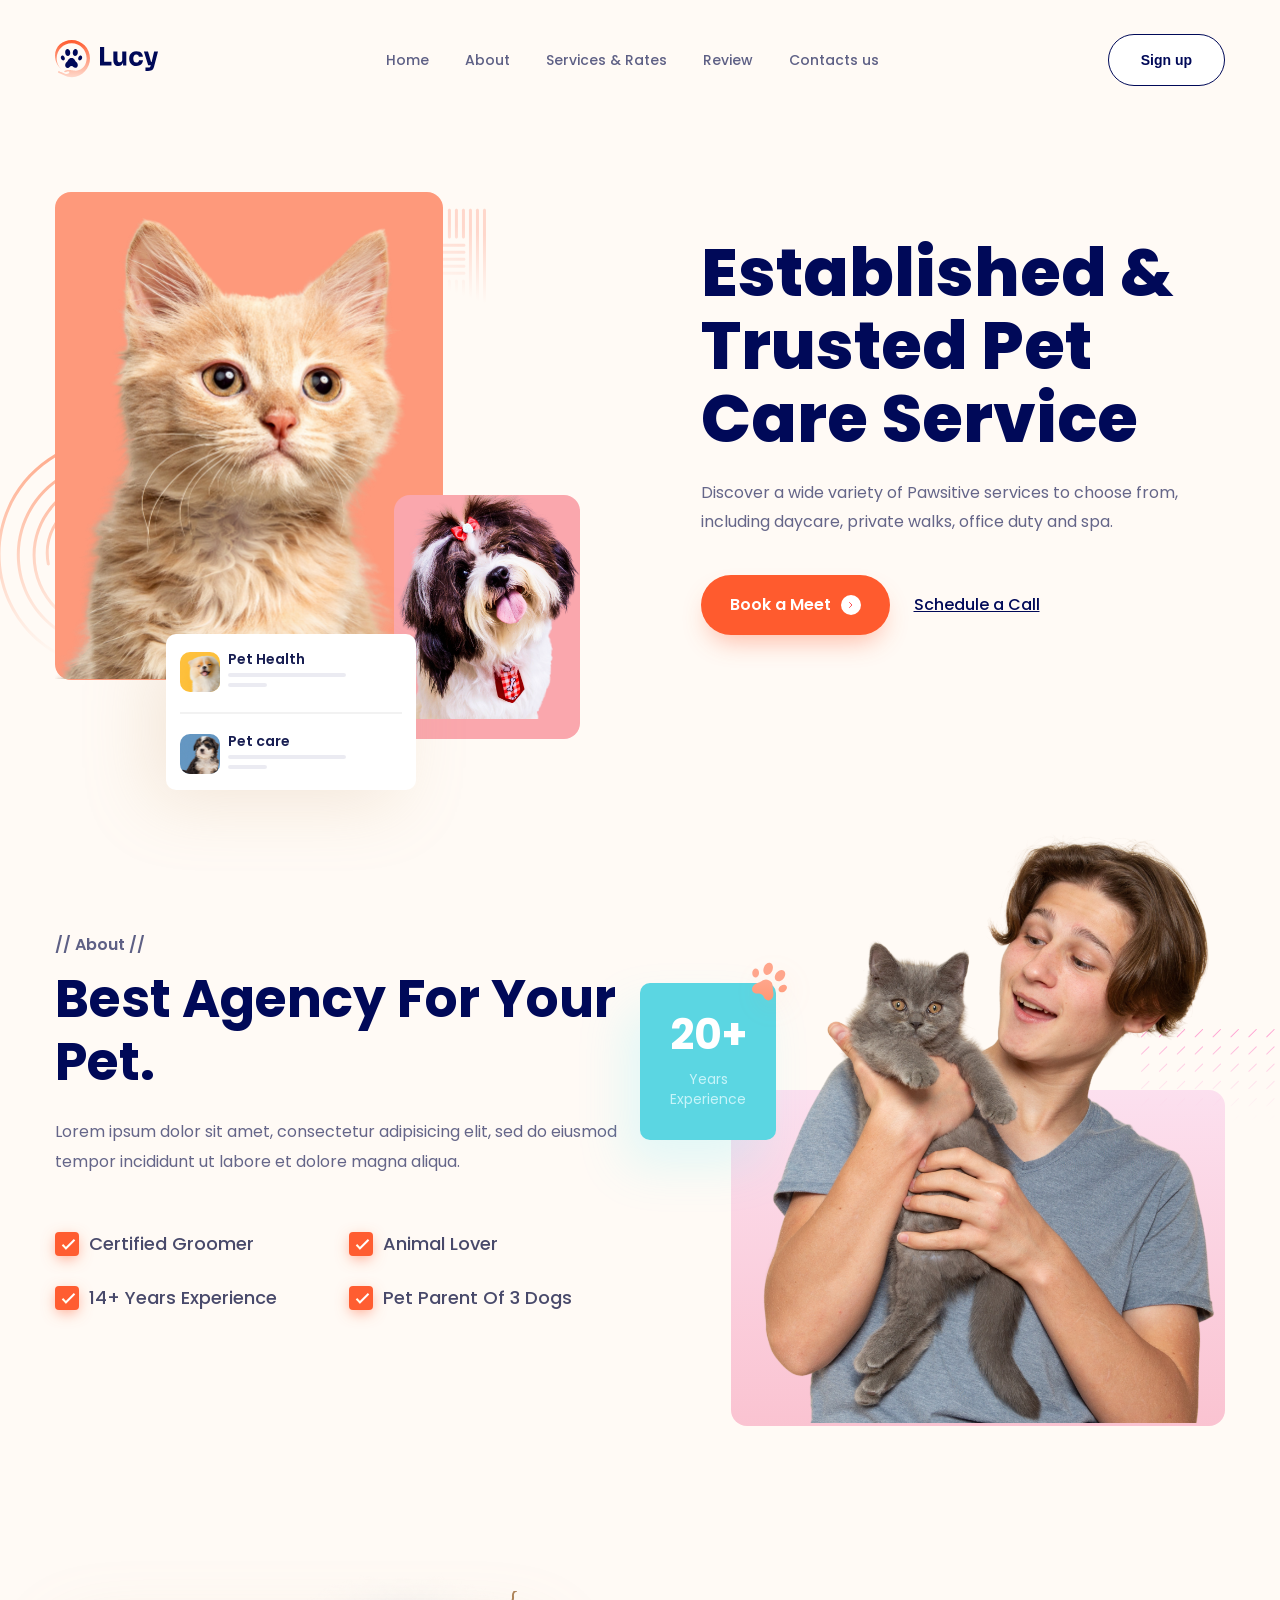
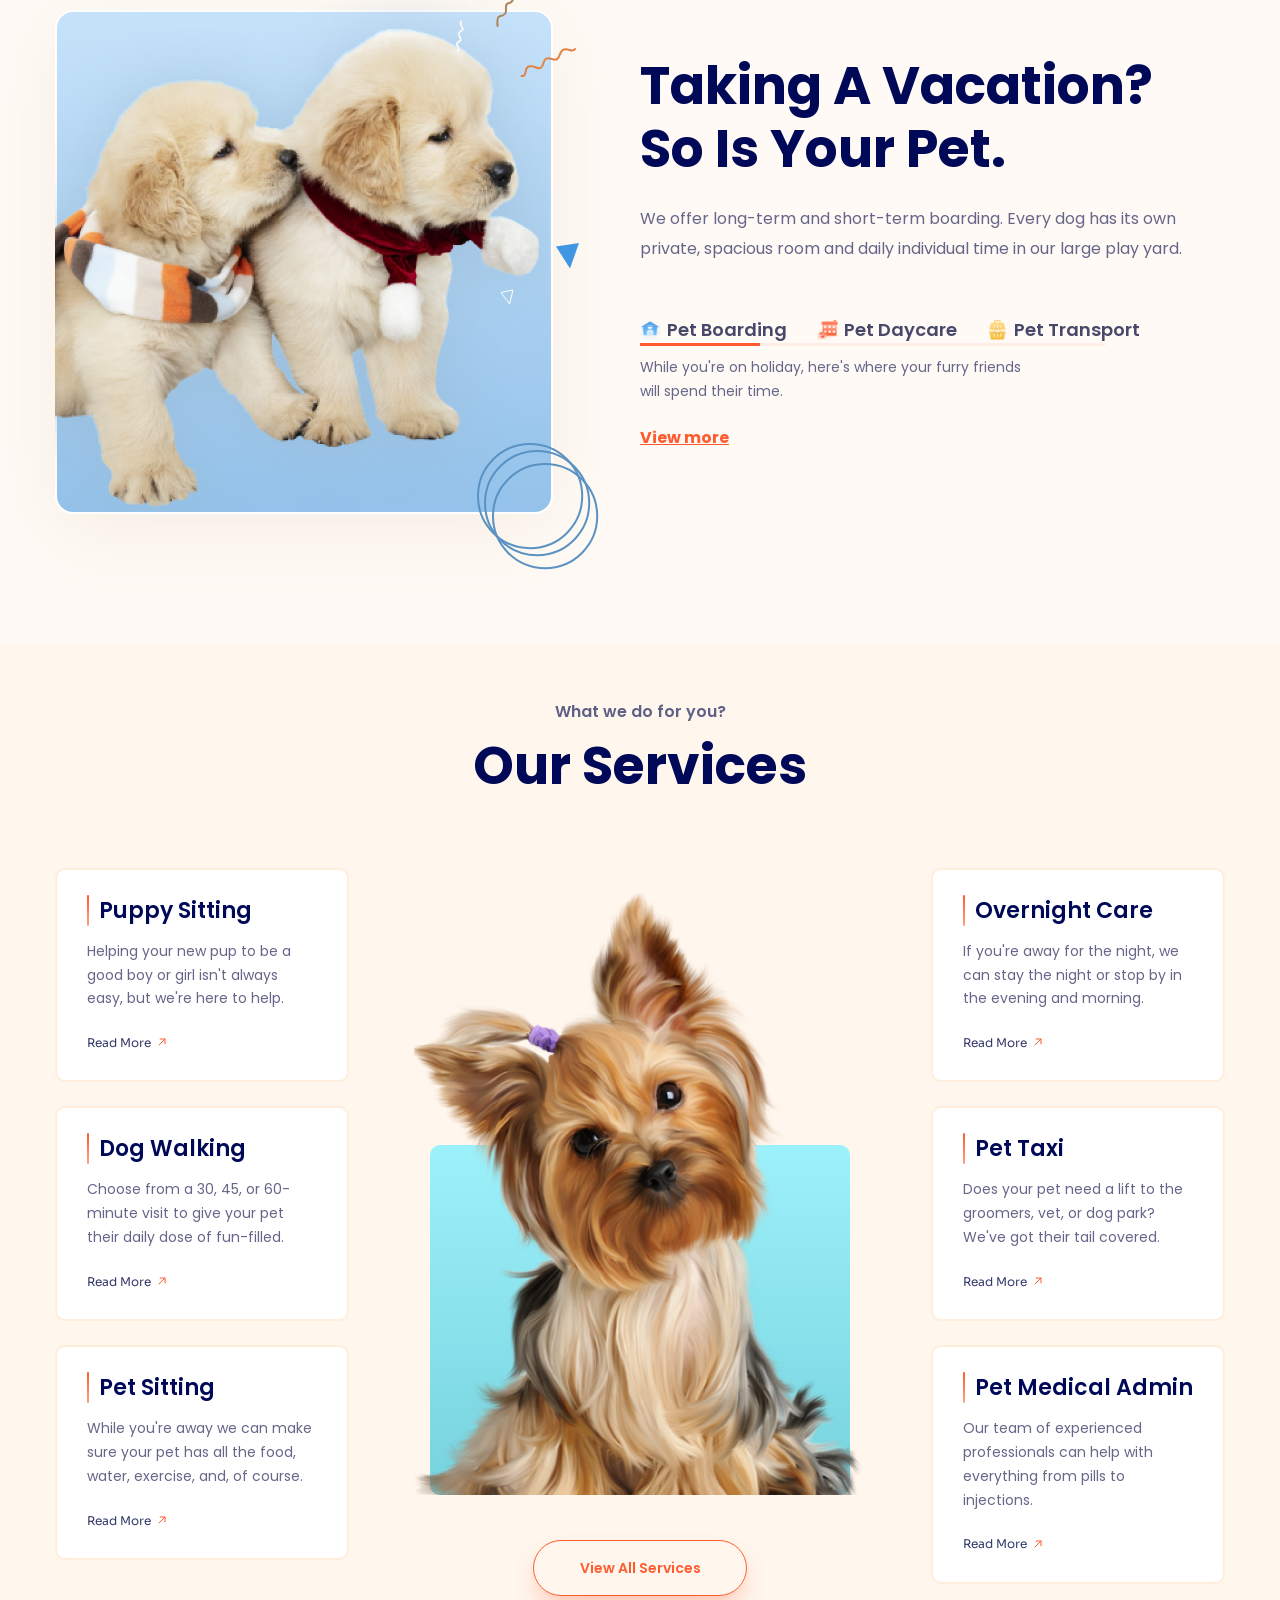
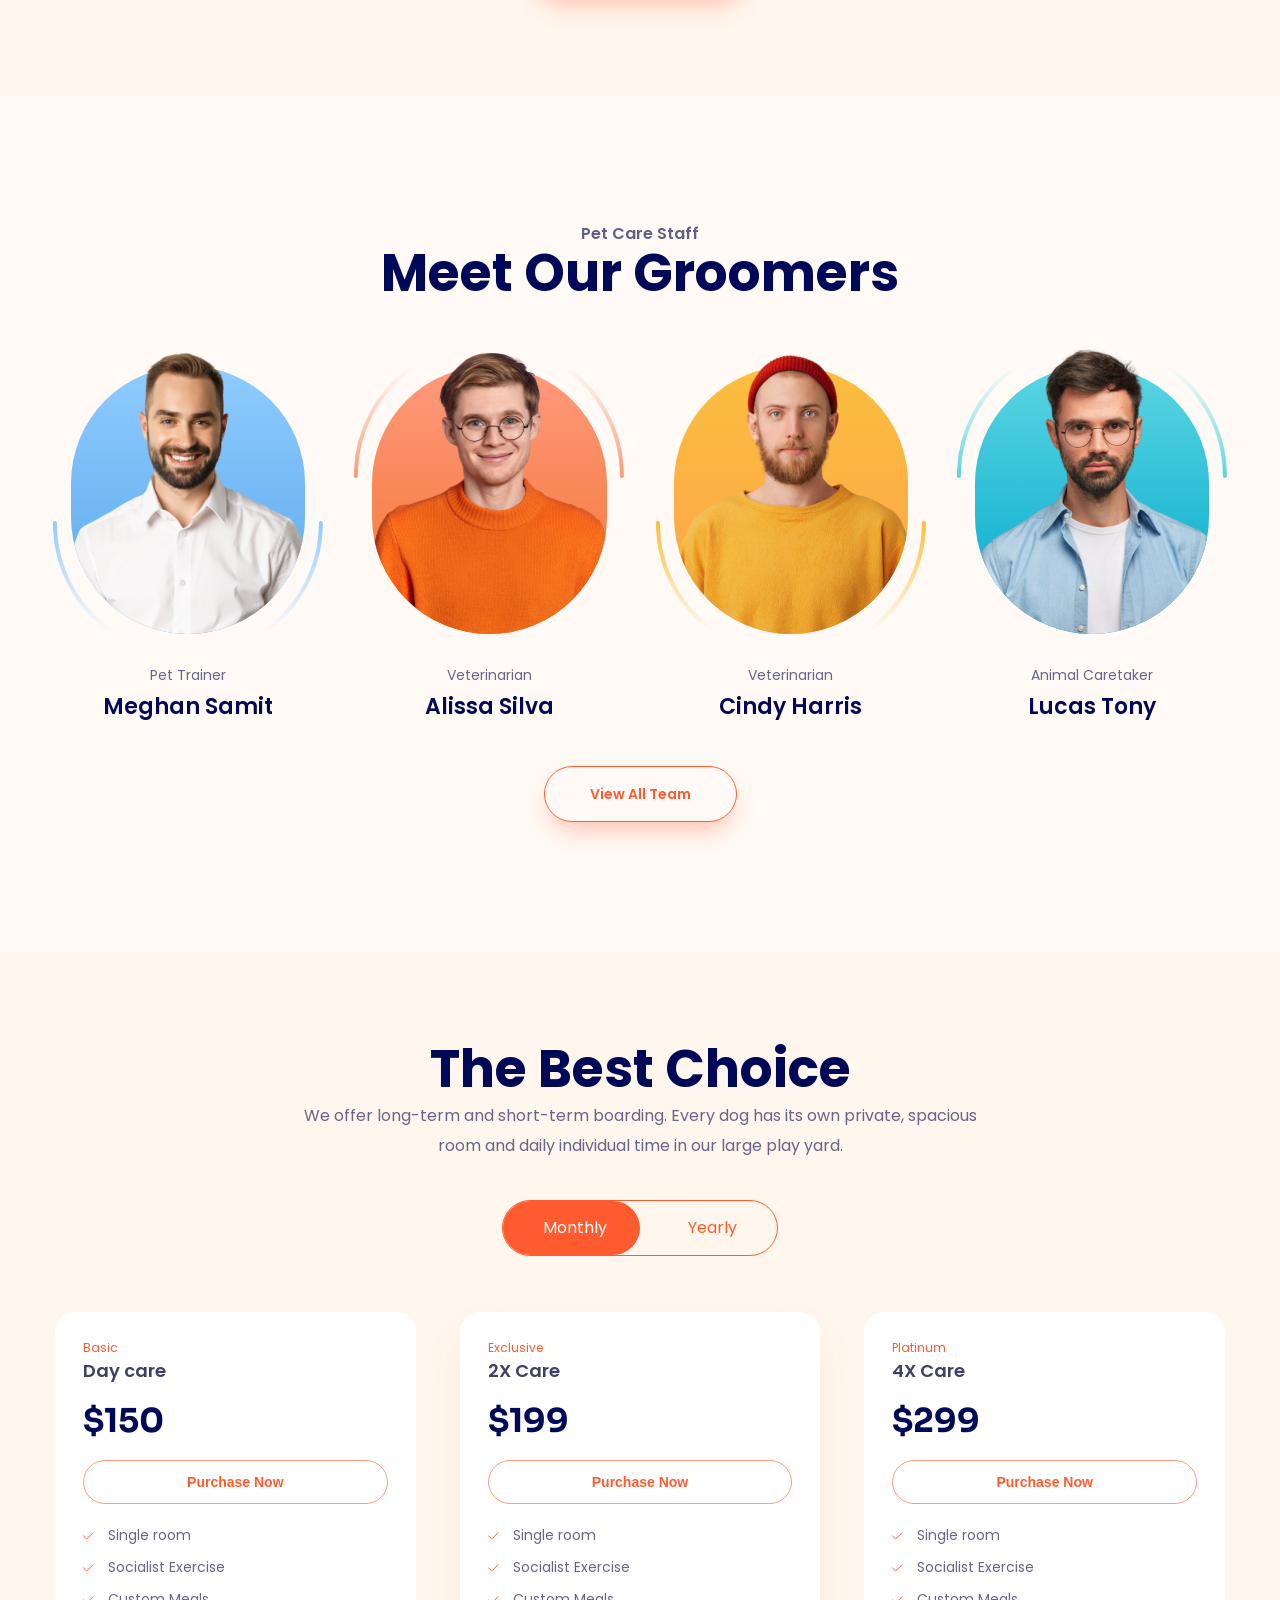
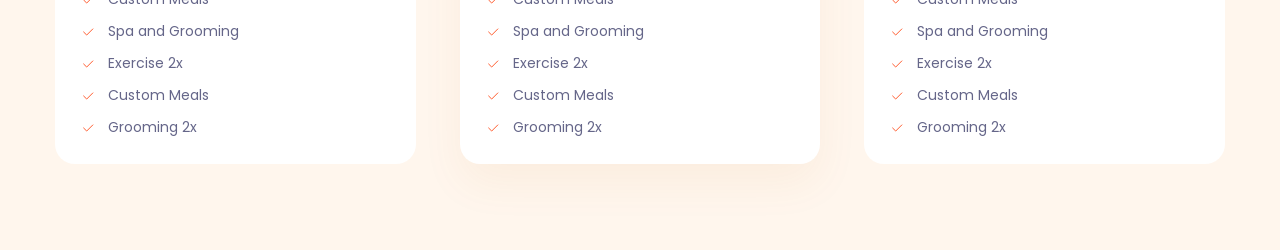
<file: index.html>
<!DOCTYPE html>
<html lang="en">

<head>
    <meta charset="UTF-8">
    <meta name="viewport" content="width=device-width, initial-scale=1.0">
    <title>Document</title>

    <!-- gg font -->
    <link rel="preconnect" href="https://fonts.googleapis.com">
    <link rel="preconnect" href="https://fonts.gstatic.com" crossorigin>
    <link
        href="https://fonts.googleapis.com/css2?family=Poppins:wght@400;500;600&family=Sora:wght@100..800&display=swap"
        rel="stylesheet">

    <link rel="stylesheet" href="assets/css/reset.css">
    <link rel="stylesheet" href="assets/css/styles.css">
</head>

<body>
    <header class="header">
        <div class="container">
            <div class="header__body">
                <div class="logo">
                    <img src="./assets/img/logo.svg" alt="">
                </div>
                <div class="navbar">
                    <ul class="navbar__list">
                        <li class="navbar__item">
                            <a href="#!" class="navbar__link">Home</a>
                        </li>
                        <li class="navbar__item">
                            <a href="#!" class="navbar__link">About</a>
                        </li>
                        <li class="navbar__item">
                            <a href="#!" class="navbar__link">Services & Rates</a>
                        </li>
                        <li class="navbar__item">
                            <a href="#!" class="navbar__link">Review</a>
                        </li>
                        <li class="navbar__item">
                            <a href="#!" class="navbar__link">Contacts us</a>
                        </li>
                    </ul>
                </div>
                <div class="header-action">
                    <button class="header-action__signup">Sign up</button>
                </div>
            </div>
        </div>
    </header>

    <section class="hero">
        <div class="container">
            <div class="hero__inner">
                <div class="hero__media">
                    <div class="hero__img-wrap">
                        <img src="./assets/img/pet-01.png" alt="" class="hero__img-large">

                        <img src="./assets/img/decor-01.svg" alt="" class="hero__decor hero__decor-left">
                        <img src="./assets/img/decor-02.svg" alt="" class="hero__decor hero__decor-right">
                    </div>

                    <div class="hero__img-wrap hero__img-wrap-small">
                        <img src="./assets/img/pet-02.png" alt="" class="hero__img-small">
                    </div>

                    <div class="hero__list">
                        <section class="hero__item">
                            <img src="./assets/img/pet-03.png" alt="" class="hero__item__thumb">
                            <div class="hero__item__info">
                                <p class="hero__item__title">Pet Health</p>
                                <div class="hero__item__skeleton"></div>
                                <div class="hero__item__skeleton" style="--width: 39px"></div>
                            </div>
                        </section>
                        <div class="hero__item__separate"></div>
                        <section class="hero__item">
                            <img src="./assets/img/pet-04.png" alt="" style="--bg-color: #6597C2"
                                class="hero__item__thumb">
                            <div class="hero__item__info">
                                <p class="hero__item__title">Pet care</p>
                                <div class="hero__item__skeleton"></div>
                                <div class="hero__item__skeleton" style="--width: 39px"></div>
                            </div>
                        </section>
                    </div>
                </div>

                <div class="hero__content">
                    <h1 class="hero__heading">Established &
                        Trusted Pet
                        Care Service</h1>
                    <p class="hero__desc">
                        Discover a wide variety of Pawsitive services to choose from, including daycare, private walks,
                        office duty and spa.
                    </p>
                    <div class="hero__action">
                        <div class="hero__book">
                            <a href="#!" class="hero__book__link">Book a Meet</a>
                            <span class="hero__book__arrow">

                                <svg width="5" height="6" viewBox="0 0 5 6" fill="none"
                                    xmlns="http://www.w3.org/2000/svg">
                                    <path d="M1.48584 0.5L3.98584 3L1.48584 5.5" stroke="#FD5056" stroke-linecap="round"
                                        stroke-linejoin="round"></path>
                                </svg>
                            </span>
                        </div>

                        <a href="#!" class="hero__call">Schedule a Call</a>
                    </div>
                </div>
            </div>
        </div>
    </section>

    <section class="about">
        <div class="container">
            <div class="about__inner">
                <div class="about__content">
                    <section class="about__content">
                        <p class="about__label">// About //</p>
                        <h5 class="about__heading">Best Agency For
                            Your Pet.</h5>
                        <p class="about__desc">Lorem ipsum dolor sit amet, consectetur adipisicing elit, sed do eiusmod
                            tempor incididunt ut labore et dolore magna aliqua.</p>
                        <div class="about__list">
                            <span class="about__check-item">Certified Groomer</span>
                            <span class="about__check-item">Animal Lover</span>
                            <span class="about__check-item">14+ Years Experience</span>
                            <span class="about__check-item">Pet Parent Of 3 Dogs</span>
                        </div>
                    </section>
                </div>
                <div class="about__media">
                    <div class="about__card">
                        <p class="about__card__title">20+</p>
                        <p class="about__card__desc">Years Experience</p>
                    </div>
                    <figure class="about__img-wrap">
                        <img src="./assets/img/about-01.png" alt="" class="about__img">
                    </figure>
                    <img src="./assets/img/about-decor-02.svg" alt="" class="about__media-decor">
                    <img src="./assets/img/about-decor-01.svg" alt="" class="about__card-decor">
                </div>

                <div class="about__media">
                    <figure class="about__img-wrap about__img-wrap-buttom">
                        <img src="./assets/img/about-02.png" alt="" class="about__img">

                        <div>
                            <img src="./assets/img/about-decor-03.svg" alt="" class="about__decor-img">
                            <img src="./assets/img/about-decor-04.svg" alt="" class="about__decor-img">
                            <img src="./assets/img/about-decor-05.svg" alt="" class="about__decor-img">
                            <img src="./assets/img/about-decor-06.svg" alt="" class="about__decor-img">
                            <img src="./assets/img/about-decor-07.svg" alt="" class="about__decor-img">
                            <img src="./assets/img/about-decor-08.svg" alt="" class="about__decor-img">
                            <img src="./assets/img/about-decor-08.svg" alt="" class="about__decor-img">
                            <img src="./assets/img/about-decor-08.svg" alt="" class="about__decor-img">
                        </div>
                    </figure>
                </div>

                <div class="about__content">
                    <h5 class="about__heading">Taking A Vacation?
                        So Is Your Pet.</h5>
                    <p class="about__desc">We offer long-term and short-term boarding. Every dog has its own private,
                        spacious room and daily individual time in our large play yard.</p>


                    <div class="about__tabs">
                        <input type="radio" id="about__tab1" name="about__tab-radio" class="about__tab-radio" checked>
                        <label for="about__tab1" class="about__tab">
                            <img src="./assets/icons/home.png" alt="" class="about__icon">
                            <span class="about__tab-title">Pet Boarding</span>
                        </label>
                        <input type="radio" id="about__tab2" name="about__tab-radio" class="about__tab-radio">
                        <label for="about__tab2" class="about__tab">
                            <img src="./assets/icons/heath.png" alt="" class="about__icon">
                            <span class="about__tab-title">Pet Daycare</span>
                        </label>
                        <input type="radio" id="about__tab3" name="about__tab-radio" class="about__tab-radio">
                        <label for="about__tab3" class="about__tab">
                            <img src="./assets/icons/bag.png" alt="" class="about__icon">
                            <span class="about__tab-title">Pet Transport</span>
                        </label>
                        <div class="about__indicator"></div>
                        <div class="about__indicator-decor"></div>

                        <div class="about__tab-content">
                            <div class="about__tab-content-item">
                                <p class="about__tab-content-item__desc">
                                    While you're on holiday, here's where your furry friends will spend their time.
                                </p>
                            </div>
                            <div class="about__tab-content-item">
                                <p class="about__tab-content-item__desc">
                                    Pet daycare provides a fun environment for pets to socialize. Experienced caretakers
                                    ensure they are safe and happy.
                                </p>
                            </div>
                            <div class="about__tab-content-item">
                                <p class="about__tab-content-item__desc">
                                    Reliable pet transport services to take your pet anywhere safely.
                                    Comfort and security guaranteed.
                                </p>
                            </div>
                        </div>
                    </div>

                    <a href="#!" class="about__view-more">View more</a>

                </div>
            </div>
        </div>
    </section>

    <section class="service">
        <div class="container">
            <p class="service__desc">What we do for you?</p>
            <h5 class="service__heading">Our Services</h5>
            <div class="service__grid">
                <div class="service__column">
                    <!-- Service item 1 -->
                    <article class="service-item">
                        <h3>
                            <a href="#!" class="service-item__heading">
                                Puppy Sitting
                            </a>
                        </h3>
                        <p class="service-item__desc">
                            Helping your new pup to be a good boy or
                            girl isn't always easy, but we're here to
                            help.
                        </p>
                        <a href="#!" class="service-item__more">
                            Read More
                        </a>
                    </article>

                    <!-- Service item 2 -->
                    <article class="service-item">
                        <h3>
                            <a href="#!" class="service-item__heading">
                                Dog Walking
                            </a>
                        </h3>
                        <p class="service-item__desc">
                            Choose from a 30, 45, or 60-minute visit to
                            give your pet their daily dose of
                            fun-filled.
                        </p>
                        <a href="#!" class="service-item__more">
                            Read More
                        </a>
                    </article>

                    <!-- Service item 3 -->
                    <article class="service-item">
                        <h3>
                            <a href="#!" class="service-item__heading">
                                Pet Sitting
                            </a>
                        </h3>
                        <p class="service-item__desc">
                            While you're away we can make sure your pet
                            has all the food, water, exercise, and, of
                            course.
                        </p>
                        <a href="#!" class="service-item__more">
                            Read More
                        </a>
                    </article>
                </div>

                <div class="service__column">
                    <figure class="service__media">
                        <img src="./assets/img/service-01.png" alt="" class="service__img">
                    </figure>
                    <div class="service__cta-wrap">
                        <a href="#!" class="btn service__cta btn-4">
                            <span>View All Services</span>
                        </a>
                    </div>
                </div>

                <div class="service__column">
                    <!-- Service item 4 -->
                    <article class="service-item">
                        <h3>
                            <a href="#!" class="service-item__heading">
                                Overnight Care
                            </a>
                        </h3>
                        <p class="service-item__desc">
                            If you're away for the night, we can stay
                            the night or stop by in the evening and
                            morning.
                        </p>
                        <a href="#!" class="service-item__more">
                            Read More
                        </a>
                    </article>

                    <!-- Service item 5 -->
                    <article class="service-item">
                        <h3>
                            <a href="#!" class="service-item__heading">
                                Pet Taxi
                            </a>
                        </h3>
                        <p class="service-item__desc">
                            Does your pet need a lift to the groomers,
                            vet, or dog park? We've got their tail
                            covered.
                        </p>
                        <a href="#!" class="service-item__more">
                            Read More
                        </a>
                    </article>

                    <!-- Service item 6 -->
                    <article class="service-item">
                        <h3>
                            <a href="#!" class="service-item__heading">
                                Pet Medical Admin
                            </a>
                        </h3>
                        <p class="service-item__desc">
                            Our team of experienced professionals can
                            help with everything from pills to
                            injections.
                        </p>
                        <a href="#!" class="service-item__more">
                            Read More
                        </a>
                    </article>
                </div>
            </div>
        </div>
    </section>

    <!-- Staff -->
    <section class="staff">
        <div class="container">
            <p class="staff__desc">Pet Care Staff</p>
            <h2 class="section-heading staff__heading">
                Meet Our Groomers
            </h2>

            <div class="staff__list">
                <!-- Staff item 1 -->
                <article class="staff-item">
                    <figure class="staff-item__img-wrap">
                        <img src="./assets/img/staff-01.png" alt="" class="staff-item__img" />
                    </figure>
                    <p class="staff-item__title">Pet Trainer</p>
                    <h3 class="staff-item__name">Meghan Samit</h3>
                </article>

                <!-- Staff item 2 -->
                <article class="staff-item">
                    <figure class="staff-item__img-wrap">
                        <img src="./assets/img/staff-02.png" alt="" class="staff-item__img" />
                    </figure>
                    <p class="staff-item__title">Veterinarian</p>
                    <h3 class="staff-item__name">Alissa Silva</h3>
                </article>

                <!-- Staff item 3 -->
                <article class="staff-item">
                    <figure class="staff-item__img-wrap">
                        <img src="./assets/img/staff-03.png" alt="" class="staff-item__img" />
                    </figure>
                    <p class="staff-item__title">Veterinarian</p>
                    <h3 class="staff-item__name">Cindy Harris</h3>
                </article>

                <!-- Staff item 4 -->
                <article class="staff-item">
                    <figure class="staff-item__img-wrap">
                        <img src="./assets/img/staff-04.png" alt="" class="staff-item__img" />
                    </figure>
                    <p class="staff-item__title">Animal Caretaker</p>
                    <h3 class="staff-item__name">Lucas Tony</h3>
                </article>
            </div>

            <div class="staff__cta-wrap">
                <a href="#!" class="btn staff__cta btn-4" >
                    <span>View All Team</span>
                </a>
            </div>
        </div>
    </section>

    <!-- Pricing -->
    <section class="pricing">
        <div class="container pricing__container">
            <h2 class="pricing__heading">
                The Best Choice
            </h2>
            <p class="pricing__desc">
                We offer long-term and short-term boarding. Every dog
                has its own private, spacious room and daily individual
                time in our large play yard.
            </p>

            <div class="pricing__switch-wrap">
                <div class="pricing__switch">
                    <input type="checkbox" id="pricing-switch" class="pricing__switch-input" checked hidden>
                    <label for="pricing-switch" class="pricing__switch-label">
                        <span class="pricing__switch-value">Monthly</span>
                        <span class="pricing__switch-value">Yearly</span>
                    </label>
                </div>
            </div>

            <div class="pricing__list">
                <!-- Pricing item 1 -->
                <article class="pricing-item">
                    <p class="pricing-item__type">Basic</p>
                    <h3 class="pricing-item__heading">Day care</h3>
                    <p class="pricing-item__price">$150</p>
                    <button class="btn pricing-item__btn">
                        Purchase Now
                    </button>
                    <ul class="pricing-item__list">
                        <li class="pricing-item__item">Single room</li>
                        <li class="pricing-item__item">
                            Socialist Exercise
                        </li>
                        <li class="pricing-item__item">Custom Meals</li>
                        <li class="pricing-item__item">
                            Spa and Grooming
                        </li>
                        <li class="pricing-item__item">Exercise 2x</li>
                        <li class="pricing-item__item">Custom Meals</li>
                        <li class="pricing-item__item">Grooming 2x</li>
                    </ul>
                </article>

                <!-- Pricing item 2 -->
                <article class="pricing-item pricing-item--active">
                    <p class="pricing-item__type">Exclusive</p>
                    <h3 class="pricing-item__heading">2X Care</h3>
                    <p class="pricing-item__price">$199</p>
                    <button class="btn btn--primary pricing-item__btn">
                        Purchase Now
                    </button>
                    <ul class="pricing-item__list">
                        <li class="pricing-item__item">Single room</li>
                        <li class="pricing-item__item">
                            Socialist Exercise
                        </li>
                        <li class="pricing-item__item">Custom Meals</li>
                        <li class="pricing-item__item">
                            Spa and Grooming
                        </li>
                        <li class="pricing-item__item">Exercise 2x</li>
                        <li class="pricing-item__item">Custom Meals</li>
                        <li class="pricing-item__item">Grooming 2x</li>
                    </ul>
                </article>

                <!-- Pricing item 3 -->
                <article class="pricing-item">
                    <p class="pricing-item__type">Platinum</p>
                    <h3 class="pricing-item__heading">4X Care</h3>
                    <p class="pricing-item__price">$299</p>
                    <button class="btn pricing-item__btn">
                        Purchase Now
                    </button>
                    <ul class="pricing-item__list">
                        <li class="pricing-item__item">Single room</li>
                        <li class="pricing-item__item">
                            Socialist Exercise
                        </li>
                        <li class="pricing-item__item">Custom Meals</li>
                        <li class="pricing-item__item">
                            Spa and Grooming
                        </li>
                        <li class="pricing-item__item">Exercise 2x</li>
                        <li class="pricing-item__item">Custom Meals</li>
                        <li class="pricing-item__item">Grooming 2x</li>
                    </ul>
                </article>
            </div>
        </div>
    </section>
    <!-- <script src="./assets/js/script.js"></script> -->
</body>

</html>
</file>
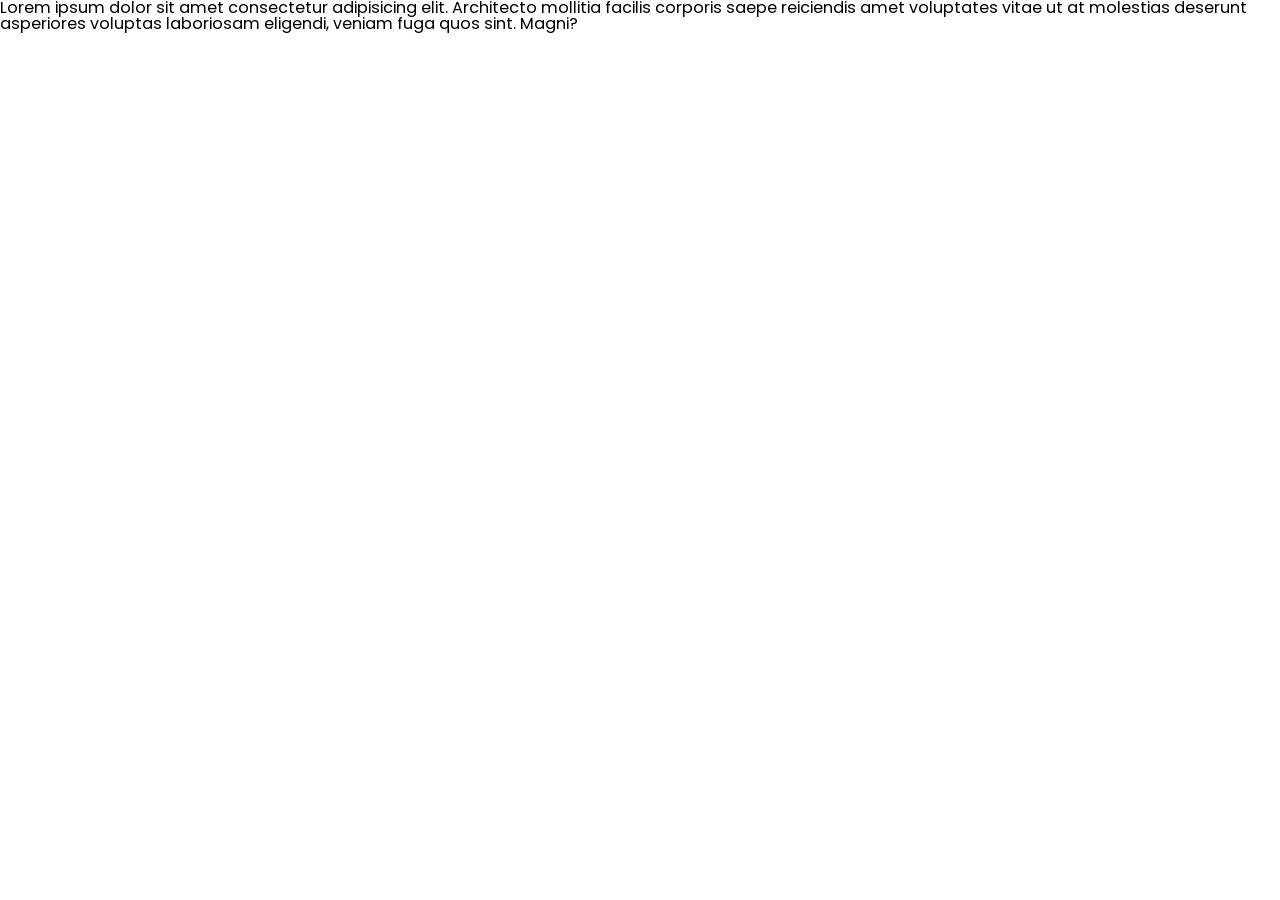
<file: estate-landing-page/index.html>
<!DOCTYPE html>
<html lang="en">
    <head>
        <meta charset="UTF-8" />
        <meta name="viewport" content="width=device-width, initial-scale=1.0" />
        <title>Document</title>
        <link rel="stylesheet" href="./assets/css/reset.css" />
        <link rel="stylesheet" href="./assets/fonts/stylesheet.css" />
        <link rel="stylesheet" href="./assets/css/styles.css" />
    </head>
    <body>
        <p>
            Lorem ipsum dolor sit amet consectetur adipisicing elit. Architecto
            mollitia facilis corporis saepe reiciendis amet voluptates vitae ut
            at molestias deserunt asperiores voluptas laboriosam eligendi,
            veniam fuga quos sint. Magni?
        </p>
    </body>
</html>
</file>
<file: assets/css/styles.css>
* {
    box-sizing: border-box;
}

:root {
    --heading-color: #000958;
    /* --heading-primary:  */
    --heading-secondary: #48496A;
    --text-body: #656689;
}

body {
    font-size: 1.6rem;
    font-family: "Poppins", serif;
    background: #fffaf5;
}

html {
    font-size: 62.5%;
}

a {
    text-decoration: none;
}

.container {
    width: 1170px;
    margin: 0 auto;
    max-width: calc(100% - 48px);
}

.btn {
    --height: 56px;

    display: inline-flex;
    align-items: center;
    justify-content: center;
    min-width: 130px;
    height: var(--height);
    line-height: var(--height);
    border: 1px solid rgb(0, 9, 88, 0.7);
    border-radius: 99px;
    font-weight: 600;
    font-size: 1.4rem;
    text-align: center;
    color: #000958;
}

.btn:hover {
    opacity: 0.9;
    cursor: pointer;
}

.btn-4 {
    position: relative;
    box-shadow: 0px 13px 26px -8px rgba(255, 91, 46, 0.42);
    overflow: hidden;
}

.btn-4 span {
    position: relative;
    z-index: 1;
    transition: color 0.5s;
}

.btn-4::after {
    content: '';
    position: absolute;
    top: 0;
    right: 0;
    bottom: 0;
    width: 0;
    background: currentColor;
    transition: width 0.5s ease-in-out;
}

.btn-4:hover::after {
    left: 0;
    right: initial;
    width: 100%;
}

.btn-4:hover span{
    color: #FFF !important;
}

/* header */
.header {
    margin-top: 34px;
}

.header__body {
    display: flex;
    align-items: center;
    justify-content: space-between;
}

.navbar__list {
    display: flex;
    flex-direction: row;
    gap: 36px;
}

.navbar__link {
    color: #5E6085;
    font-size: 1.4rem;
    font-style: normal;
    font-weight: 500;
    line-height: 1;
}

.navbar__link:hover {
    color: var(--heading-color);
    text-shadow: 1px 0 0 currentColor;
}

.header-action__signup {
    padding: 18px 32px;
    border-radius: 99px;
    color: var(--heading-color);
    text-align: center;
    font-size: 1.4rem;
    font-style: normal;
    font-weight: 600;
    line-height: 1;
    border: 1px solid currentColor;
    background: #fff;
}

/* hero */

.hero {
    margin-top: 106px;
}

.hero__media {
    position: relative;
}

.hero__img-wrap {
    border-radius: 16px;
    background: #FE997B;
    width: 388px;
    height: 488px;
}

.hero__inner {
    position: relative;
    display: flex;
    justify-content: space-between;
    gap: 121px;
}

.hero__media,
.hero__content {
    flex: 1;
}

.hero__img-large {
    width: 100%;
}

.hero__decor {
    position: absolute;
    z-index: -1;
}

.hero__decor-left {
    left: -58px;
    bottom: 10px;
}

.hero__decor-right {
    top: 16px;
    left: 380px;
}

.hero__img-wrap-small {
    position: absolute;
    width: 186px;
    right: 0;
    top: 303px;
    height: 244px;
    border-radius: 16px;
    background: #FAA7AD;
}

.hero__img-small {
    width: 100%;
}

.hero__list {
    width: 250px;
    height: 156px;
    border-radius: 10px;
    background: #FFF;
    box-shadow: -17px 14px 68px -4px rgba(207, 174, 132, 0.25);
    padding: 18px 14px;
    position: absolute;
    right: 164px;
    bottom: -110px;
}

.hero__item {
    display: flex;
}

.hero__item__thumb {
    width: 40px;
    height: 40px;
    flex-shrink: 0;
    border-radius: 10px;
    background: var(--bg-color, #FEC23F);
}

.hero__item__info {
    margin-left: 8.6px;
}

.hero__item__skeleton {
    width: var(--width, 118px);
    height: 4px;
    border-radius: 10px;
    opacity: 0.08;
    background: var(--heading-color);
}

.hero__item__skeleton+.hero__item__skeleton {
    margin-top: 6px;
}

.hero__item__title {
    color: #181E52;
    font-size: 1.4rem;
    font-style: normal;
    font-weight: 600;
    line-height: 1;
    margin-bottom: 7px;
}

.hero__item__separate {
    width: 222px;
    height: 2px;
    background: #F2F2F2;
    margin: 20px 0px;
}

.hero__heading {
    color: var(--heading-color);
    font-size: 6.6rem;
    font-weight: 800;
    line-height: 1.1;
}

.hero__content {
    margin: auto 0px;
}

.hero__desc {
    color: #656689;
    font-size: 1.6rem;
    font-weight: 400;
    line-height: 1.8;
    margin-top: 24px;
}

.hero__action {
    margin-top: 38px;
    display: flex;
    align-items: center;
}

.hero__book {
    width: 189px;
    height: 60px;
    flex-shrink: 0;
    border-radius: 31px;
    border: none;
    background: #FF5B2E;
    box-shadow: 0px 13px 26px -8px rgba(255, 91, 46, 0.42);
    display: flex;
    justify-content: center;
    align-items: center;
    position: relative;
}

.hero__book__link {
    color: #FFF;
    font-size: 1.6rem;
    font-style: normal;
    font-weight: 600;
    line-height: 1;
}

.hero__book__arrow {
    width: 20px;
    height: 20px;
    background: #fff;
    border-radius: 50%;
    margin-left: 10px;
    display: flex;
    align-items: center;
    justify-content: center;
}

.hero__call {
    color: var(--heading-color);
    font-size: 16px;
    font-weight: 500;
    line-height: 1;
    text-decoration-line: underline;
    text-decoration-style: solid;
    text-decoration-skip-ink: none;
    text-decoration-thickness: auto;
    text-underline-offset: auto;
    text-underline-position: from-font;
    margin-left: 24px;
}

/* about */

.about {
    margin-top: 138px;
    margin-bottom: 130px;
}

.about__inner {
    display: grid;
    grid-template-columns: 1fr 1fr;
    align-items: center;
    row-gap: 146px;
}

.about__label {
    color: #5E6085;
    font-size: 1.6rem;
    font-style: normal;
    font-weight: 600;
    line-height: 1;
}

.about__heading {
    color: #000958;
    font-size: 5.2rem;
    font-style: normal;
    font-weight: 700;
    line-height: 1.2;
    margin-top: 15px;
}

.about__desc {
    color: #656689;
    font-size: 1.6rem;
    font-style: normal;
    font-weight: 400;
    line-height: 1.9;
    margin-top: 24px;
}

.about__list {
    display: grid;
    grid-template-columns: 1fr 1fr;
    margin-top: 57px;
    margin-left: 34px;
    gap: 36px;
}

.about__check-item {
    color: #48496A;
    font-size: 1.8rem;
    font-style: normal;
    font-weight: 500;
    line-height: 1;
    position: relative;
    display: flex;
    align-items: center;
}

.about__check-item::before {
    position: absolute;
    content: "";
    display: block;
    width: 24px;
    height: 24px;
    left: -34px;
    background: #FF5D31;
    border-radius: 4px;
    align-items: center;
    box-shadow: 0px 4px 15px -3px rgba(255, 93, 49, 0.69);
}

.about__check-item::after {
    left: -27px;
    top: 5px;
    position: absolute;
    content: "";
    display: block;
    width: 11px;
    height: 4px;
    border-bottom: 2px solid #fff;
    border-left: 2px solid #FFE;
    transform: rotate(-45deg);
}

.about__media {
    position: relative;
}

.about__img-wrap {
    width: 494px;
    border-radius: 16px;
    position: relative;
    margin-left: auto;
    bottom: 0px;
}

.about__img-wrap::after {
    position: absolute;
    content: "";
    display: flex;
    background: linear-gradient(180deg, #FCE0EF 0%, #FAC3D1 100%);
    width: 494px;
    height: 336px;
    border-radius: 16px;
    inset: auto 0 0 0;
    z-index: -1;
}

.about__img {
    width: 100%;
}

.about__card {
    width: 136px;
    border-radius: 10px;
    background: #5BD6E2;
    box-shadow: -15px 26px 48px 0px rgba(85, 240, 255, 0.17);
    display: flex;
    justify-content: center;
    flex-direction: column;
    padding: 31px 26px;
    align-items: center;
    text-align: center;
    position: absolute;
    top: 165px;
    left: 0;
}

.about__card__title {
    color: #FFF;
    font-size: 4.2rem;
    font-style: normal;
    font-weight: 700;
    line-height: 1;
}

.about__card__desc {
    color: #C6F4F9;
    font-size: 1.4rem;
    font-style: normal;
    font-weight: 400;
    line-height: 1.4;
    margin-top: 14px;
}

.about__media-decor {
    position: absolute;
    top: 211px;
    right: -50px;
    z-index: -1;
}

.about__card-decor {
    position: absolute;
    top: 129px;
    left: 93px;
}

.about__img-wrap-buttom {
    margin-left: 0;
}

.about__img-wrap-buttom::after {
    border-radius: 18px;
    background: linear-gradient(180deg, #c6e2fa 0%, #94c2ea 100%);
    border: 2px solid #ffffff;
    box-shadow: 0px 17px 77px -8px rgba(190, 165, 139, 0.17);
    height: 500px;
}

/* Tabs */
.about__tabs {
    display: flex;
    gap: 30px;
    position: relative;
    margin-top: 55px;
}

.about__tab {
    display: flex;
    align-items: center;
    font-weight: bold;
    color: #444;
    cursor: pointer;
    transition: color 0.3s ease;
    position: relative;
}


.about__tab .about__icon {
    width: 21.021px;
    height: 19.999px;
    margin-right: 6px;
}

.about__tab.active {
    color: #FF5B2E;
}

.about__tab-title {
    color: #48496A;
    font-size: 1.8rem;
    font-style: normal;
    font-weight: 600;
    line-height: 1;
}

.about__indicator {
    height: 3px;
    background-color: #FF5B2E;
    width: 120px;
    position: absolute;
    bottom: -6px;
    transition: transform 0.3s ease;
}

.about__indicator-decor {
    height: 3px;
    background-color: #FF5B2E;
    width: calc(100% - 120px);
    position: absolute;
    bottom: -6px;
    opacity: 0.07;
}

.about__tab-content {
    margin-top: 36px;
    overflow: hidden;
    position: absolute;
    height: 50px;
}

.about__tab-content-item {
    opacity: 0;
    transform: translateY(10px);
    transition: opacity 0.3s ease, transform 0.3s ease;
    position: absolute;
    width: 100%;
}

.about__tab-content-item__desc {
    width: 391px;
    color: #656689;
    font-size: 1.4rem;
    font-style: normal;
    font-weight: 400;
    line-height: 1.7;
}

.about__view-more {
    display: block;
    margin-top: 90px;
    color: #FF5B2E;
    font-weight: bold;
    text-decoration: underline;
}

.about__tab-radio {
    display: none;
}

.about__tab-radio:nth-of-type(1):checked~.about__indicator {
    transform: translateX(0px);
}

.about__tab-radio:nth-of-type(2):checked~.about__indicator {
    transform: translateX(176px);
}

.about__tab-radio:nth-of-type(3):checked~.about__indicator {
    transform: translateX(343px);
}

.about__tab-radio:nth-of-type(1):checked~.about__tab-content .about__tab-content-item:nth-of-type(1),
.about__tab-radio:nth-of-type(2):checked~.about__tab-content .about__tab-content-item:nth-of-type(2),
.about__tab-radio:nth-of-type(3):checked~.about__tab-content .about__tab-content-item:nth-of-type(3) {
    opacity: 1;
    transform: translateY(0);
    position: relative;
}

.about__decor-img {
    position: absolute;
}

.about__decor-img:nth-child(1) {
    top: 48px;
    right: 85px;
}

.about__decor-img:nth-child(2) {
    top: 19px;
    right: 32px;
}

.about__decor-img:nth-child(3) {
    top: 76px;
    right: -27px;
}

.about__decor-img:nth-child(4) {
    right: -30px;
    top: 50%;
}

.about__decor-img:nth-child(5) {
    right: 35px;
    top: calc(50% + 46px);
}

.about__decor-img:nth-child(6) {
    right: -50px;
    bottom: -56px;
}

.about__decor-img:nth-child(7) {
    right: -42px;
    bottom: -43px;
}

.about__decor-img:nth-child(8) {
    right: -35px;
    bottom: -36px;
}

/* service */

.service {
    padding: 60px 0 100px;
    background: #FFF6ED;
}

.service__desc {
    color: #5E6085;
    text-align: center;
    font-size: 1.6rem;
    font-style: normal;
    font-weight: 600;
    line-height: 1;
}

.service__heading {
    color: #000958;
    text-align: center;
    font-size: 5.2rem;
    font-style: normal;
    font-weight: 700;
    line-height: 1.2;
    margin-top: 15px;
}

.service__grid {
    display: grid;
    grid-template-columns: auto 1fr auto;
    column-gap: 65px;
    margin-top: 70px;
}

.service-item {
    width: 294px;
    padding: 30px;
    background: #fff;
    border: 2px solid rgba(255, 188, 122, 0.26);
    border-radius: 10px;
}

.service-item+.service-item {
    margin-top: 24px;
}

.service-item__heading {
    position: relative;
    padding-left: 12px;
    font-weight: 600;
    font-size: 2.2rem;
    line-height: 1;
    color: #000958;
}

.service-item__heading::before {
    position: absolute;
    inset: 0 auto 0 0;
    content: "";
    display: inline-block;
    width: 2px;
    border-radius: 1px;
    background: linear-gradient(#ff5b2e, #ffa187);
}

.service-item__desc {
    margin-top: 18px;
    font-size: 1.4rem;
    line-height: 1.71;
    color: #656689;
}

.service-item__more {
    display: inline-flex;
    align-items: center;
    margin-top: 24px;
    font-family: Sora, sans-serif;
    font-size: 1.2rem;
    line-height: 1;
    color: #34396a;
    transition: color 0.2s ease;
}

.service-item__more:hover {
    color: #ff5b2e;
}

.service-item__more::after {
    content: url(../icons/arrow-up-right.svg);
    transition: transform 0.2s ease;
    margin: 1px 0 0 5px;
}

.service-item__more:hover::after{
    transform: rotate(45deg);
}
.service__media {
    position: relative;
    margin-top: 18px;
}

.service__media::after {
    content: "";
    position: absolute;
    height: 350px;
    left: 16px;
    right: 16px;
    bottom: 0;
    background: linear-gradient(180deg, #9df1fb 0%, #73d0db 108.14%);
    border-radius: 10px;
}

.service__img {
    position: relative;
    z-index: 1;
    display: block;
    width: 100%;
}

.service__cta-wrap {
    display: flex;
    justify-content: center;
    margin-top: 45px;
}

.service__cta {
    min-width: 214px;
    color: #ff5b2e;
    border-color: currentColor;
}


/* Staff */
.staff {
    padding: 130px 0;
}

.staff__desc {
    color: #5E6085;
    text-align: center;
    font-size: 1.6rem;
    font-style: normal;
    font-weight: 600;
    line-height: 1;
}

.staff__heading {
    text-align: center;
    color: #000958;
    font-size: 5.2rem;
    font-style: normal;
    font-weight: 700;
    line-height: 1.2;
}

.staff__list {
    display: grid;
    grid-template-columns: repeat(4, 1fr);
    column-gap: 35px;
    margin-top: 45px;
}

.staff-item {
    text-align: center;
}

.staff-item__img-wrap {
    position: relative;
    margin: 0 16px;
    border-radius: 130px;
}

.staff-item__img-wrap::before {
    content: "";
    position: absolute;
    bottom: 0;
    left: 0;
    width: 100%;
    height: 94%;
    border-radius: inherit;
    background: linear-gradient(180deg, #90ccff 0%, #59a8eb 95.96%);
}

.staff-item__img-wrap::after {
    content: "";
    position: absolute;
    left: 50%;
    bottom: 0;
    transform: translateX(-50%);
    width: calc(100% + 36px);
    height: 100%;
    background-repeat: no-repeat;
    background-position: bottom;
    background-size: 100%;
}

.staff-item:nth-child(1) .staff-item__img-wrap::after {
    background-image: url(../img/staff-decor-01.svg);
}

.staff-item:nth-child(2) .staff-item__img-wrap::before {
    background: linear-gradient(180deg, #ff997e 0%, #f3752e 100%);
}

.staff-item:nth-child(2) .staff-item__img-wrap::after {
    background-image: url(../img/staff-decor-02.svg);
}

.staff-item:nth-child(3) .staff-item__img-wrap::before {
    background: linear-gradient(180deg, #fabf3e 0%, #ffa14a 100%);
}

.staff-item:nth-child(3) .staff-item__img-wrap::after {
    background-image: url(../img/staff-decor-03.svg);
}

.staff-item:nth-child(4) .staff-item__img-wrap::before {
    background: linear-gradient(180deg, #5bd6e2 0%, #00a7cc 100%);
}

.staff-item:nth-child(4) .staff-item__img-wrap::after {
    background-image: url(../img/staff-decor-04.svg);
}

.staff-item:nth-child(even) .staff-item__img-wrap::after {
    background-position: 0 16px;
}

.staff-item__img {
    position: relative;
    z-index: 1;
    display: block;
    width: 100%;
    border-radius: inherit;
}

.staff-item__title {
    margin-top: 34px;
    font-size: 1.4rem;
    line-height: 1;
    color: #656689;
}

.staff-item__name {
    margin-top: 14px;
    font-weight: 600;
    font-size: 2.2rem;
    line-height: 1;
    color: #000958;
}

.staff__cta-wrap {
    display: flex;
    justify-content: center;
    margin-top: 48px;
}

.staff__cta {
    min-width: 193px;
    color: #ff5b2e;
    border-color: currentColor;
}

/* pricing */
.pricing {
    padding: 86px 0px;
    background: #FFF6ED;
    z-index: -2;
}

.pricing__heading {
    color: #000958;
    text-align: center;
    font-size: 5.2rem;
    font-style: normal;
    font-weight: 700;
    line-height: 1.2;
}

.pricing__desc {
    margin: 0 auto 24px;
    color: #656689;
    text-align: center;
    font-size: 1.6rem;
    font-style: normal;
    font-weight: 400;
    line-height: 1.9;
    width: 710px;
}

.pricing__switch-wrap {
    margin-top: 38px;
}

.pricing__switch {
    margin: 0 auto;
    width: 276px;
    height: 56px;
    flex-shrink: 0;
    border-radius: 31px;
    border: 1px solid #FF5B2E;
}

.pricing__switch-label {
    height: 100%;
    display: flex;
    align-items: center;
    justify-content: space-between;
    padding: 0 40px;
    position: relative;
    color: #fff;
}

.pricing__switch-value {
    z-index: 2;
}

.pricing__switch-input:not(:checked)~.pricing__switch-label::after {
    inset: 0 0 0 50%;
}

.pricing__switch-input:checked~.pricing__switch-label>.pricing__switch-value:first-child {
    color: #fff;
}

.pricing__switch-input:not(:checked)~.pricing__switch-label>.pricing__switch-value:first-child {
    color: #FF5B2E;
}

.pricing__switch-input:checked~.pricing__switch-label>.pricing__switch-value:last-child {
    color: #FF5B2E;
}

.pricing__switch-label::after {
    position: absolute;
    content: "";
    inset: 0 50% 0 0;
    display: flex;
    border-radius: 31px;
    background: #FF5B2E;
    transition: left 0.25s, right 0.25s;
}

.pricing__list {
    display: grid;
    grid-template-columns: repeat(3, 1fr);
    column-gap: 44px;
    margin-top: 56px;
}

.pricing-item {
    padding: 30px 28px;
    background: #fff;
    border-radius: 20px;
}

.pricing-item--active {
    box-shadow: 0px 20px 44px rgba(195, 108, 22, 0.06);
}

.pricing-item__type {
    font-size: 1.2rem;
    line-height: 1;
    color: #ff5b2e;
}

.pricing-item__heading {
    margin-top: 8px;
    font-weight: 600;
    font-size: 1.8rem;
    line-height: 1;
    color: #3f4065;
}

.pricing-item__price {
    margin-top: 24px;
    font-family: Sora, sans-serif;
    font-weight: 700;
    font-size: 3.3rem;
    line-height: 1.03;
    color: #000958;
}

.pricing-item__btn {
    --height: 44px;
    margin-top: 22px;
    width: 100%;
    border: 1px solid rgba(255, 91, 46, 0.6);
    color: #ff5b2e;
    background: transparent;
    transition: color 0.2s;
}

.pricing-item__btn:hover{
    background: #ff5b2e;
    color: #fff;
}

.pricing-item__list {
    margin-top: 24px;
}

.pricing-item__item {
    display: flex;
    margin-top: 18px;
    font-size: 1.4rem;
    line-height: 1;
    color: #656689;
}

.pricing-item__item::before {
    content: url(../icons/price-check.svg);
    margin-right: 14px;
}
</file>
<file: estate-landing-page/assets/fonts/stylesheet.css>
/* ============= Poppins =============== */
@font-face {
    font-family: "Poppins";
    src: url("Poppins/Poppins-SemiBold.woff2") format("woff2"),
        url("Poppins/Poppins-SemiBold.woff") format("woff");
    font-weight: 600;
    font-style: normal;
    font-display: swap;
}

@font-face {
    font-family: "Poppins";
    src: url("Poppins/Poppins-Thin.woff2") format("woff2"),
        url("Poppins/Poppins-Thin.woff") format("woff");
    font-weight: 100;
    font-style: normal;
    font-display: swap;
}

@font-face {
    font-family: "Poppins";
    src: url("Poppins/Poppins-SemiBoldItalic.woff2") format("woff2"),
        url("Poppins/Poppins-SemiBoldItalic.woff") format("woff");
    font-weight: 600;
    font-style: italic;
    font-display: swap;
}

@font-face {
    font-family: "Poppins";
    src: url("Poppins/Poppins-ThinItalic.woff2") format("woff2"),
        url("Poppins/Poppins-ThinItalic.woff") format("woff");
    font-weight: 100;
    font-style: italic;
    font-display: swap;
}

@font-face {
    font-family: "Poppins";
    src: url("Poppins/Poppins-Light.woff2") format("woff2"),
        url("Poppins/Poppins-Light.woff") format("woff");
    font-weight: 300;
    font-style: normal;
    font-display: swap;
}

@font-face {
    font-family: "Poppins";
    src: url("Poppins/Poppins-Italic.woff2") format("woff2"),
        url("Poppins/Poppins-Italic.woff") format("woff");
    font-weight: normal;
    font-style: italic;
    font-display: swap;
}

@font-face {
    font-family: "Poppins";
    src: url("Poppins/Poppins-LightItalic.woff2") format("woff2"),
        url("Poppins/Poppins-LightItalic.woff") format("woff");
    font-weight: 300;
    font-style: italic;
    font-display: swap;
}

@font-face {
    font-family: "Poppins";
    src: url("Poppins/Poppins-MediumItalic.woff2") format("woff2"),
        url("Poppins/Poppins-MediumItalic.woff") format("woff");
    font-weight: 500;
    font-style: italic;
    font-display: swap;
}

@font-face {
    font-family: "Poppins";
    src: url("Poppins/Poppins-Medium.woff2") format("woff2"),
        url("Poppins/Poppins-Medium.woff") format("woff");
    font-weight: 500;
    font-style: normal;
    font-display: swap;
}

@font-face {
    font-family: "Poppins";
    src: url("Poppins/Poppins-BoldItalic.woff2") format("woff2"),
        url("Poppins/Poppins-BoldItalic.woff") format("woff");
    font-weight: bold;
    font-style: italic;
    font-display: swap;
}

@font-face {
    font-family: "Poppins";
    src: url("Poppins/Poppins-Bold.woff2") format("woff2"),
        url("Poppins/Poppins-Bold.woff") format("woff");
    font-weight: bold;
    font-style: normal;
    font-display: swap;
}

@font-face {
    font-family: "Poppins";
    src: url("Poppins/Poppins-Regular.woff2") format("woff2"),
        url("Poppins/Poppins-Regular.woff") format("woff");
    font-weight: normal;
    font-style: normal;
    font-display: swap;
}

@font-face {
    font-family: "Poppins";
    src: url("Poppins/Poppins-ExtraBold.woff2") format("woff2"),
        url("Poppins/Poppins-ExtraBold.woff") format("woff");
    font-weight: bold;
    font-style: normal;
    font-display: swap;
}

@font-face {
    font-family: "Poppins";
    src: url("Poppins/Poppins-ExtraLight.woff2") format("woff2"),
        url("Poppins/Poppins-ExtraLight.woff") format("woff");
    font-weight: 200;
    font-style: normal;
    font-display: swap;
}

@font-face {
    font-family: "Poppins";
    src: url("Poppins/Poppins-ExtraBoldItalic.woff2") format("woff2"),
        url("Poppins/Poppins-ExtraBoldItalic.woff") format("woff");
    font-weight: bold;
    font-style: italic;
    font-display: swap;
}

@font-face {
    font-family: "Poppins";
    src: url("Poppins/Poppins-Black.woff2") format("woff2"),
        url("Poppins/Poppins-Black.woff") format("woff");
    font-weight: 900;
    font-style: normal;
    font-display: swap;
}

@font-face {
    font-family: "Poppins";
    src: url("Poppins/Poppins-ExtraLightItalic.woff2") format("woff2"),
        url("Poppins/Poppins-ExtraLightItalic.woff") format("woff");
    font-weight: 200;
    font-style: italic;
    font-display: swap;
}

@font-face {
    font-family: "Poppins";
    src: url("Poppins/Poppins-BlackItalic.woff2") format("woff2"),
        url("Poppins/Poppins-BlackItalic.woff") format("woff");
    font-weight: 900;
    font-style: italic;
    font-display: swap;
}
</file>
<file: estate-landing-page/assets/css/styles.css>
* {
    box-sizing: border-box;
}

html {
    font-size: 62.5%;
}
body {
    font-size: 1.6rem;
    font-family: "Poppins";
}
</file>
